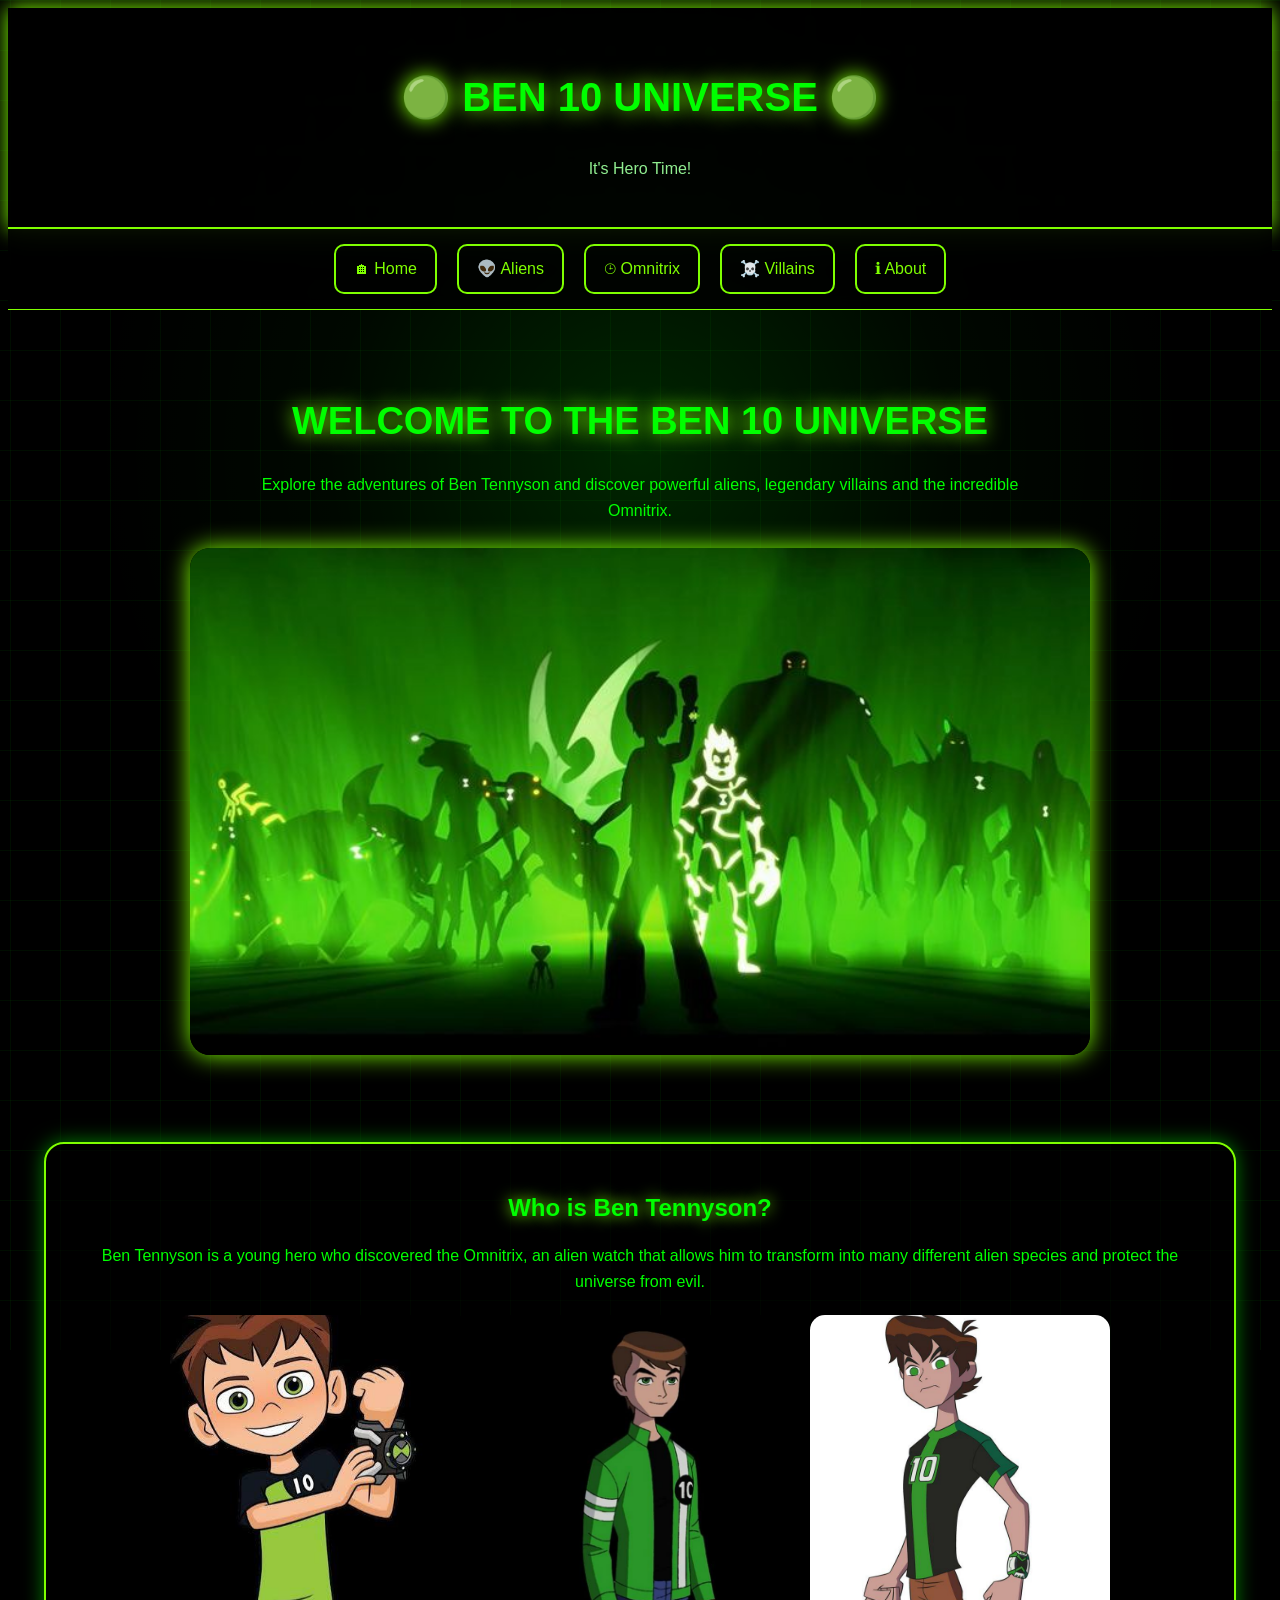
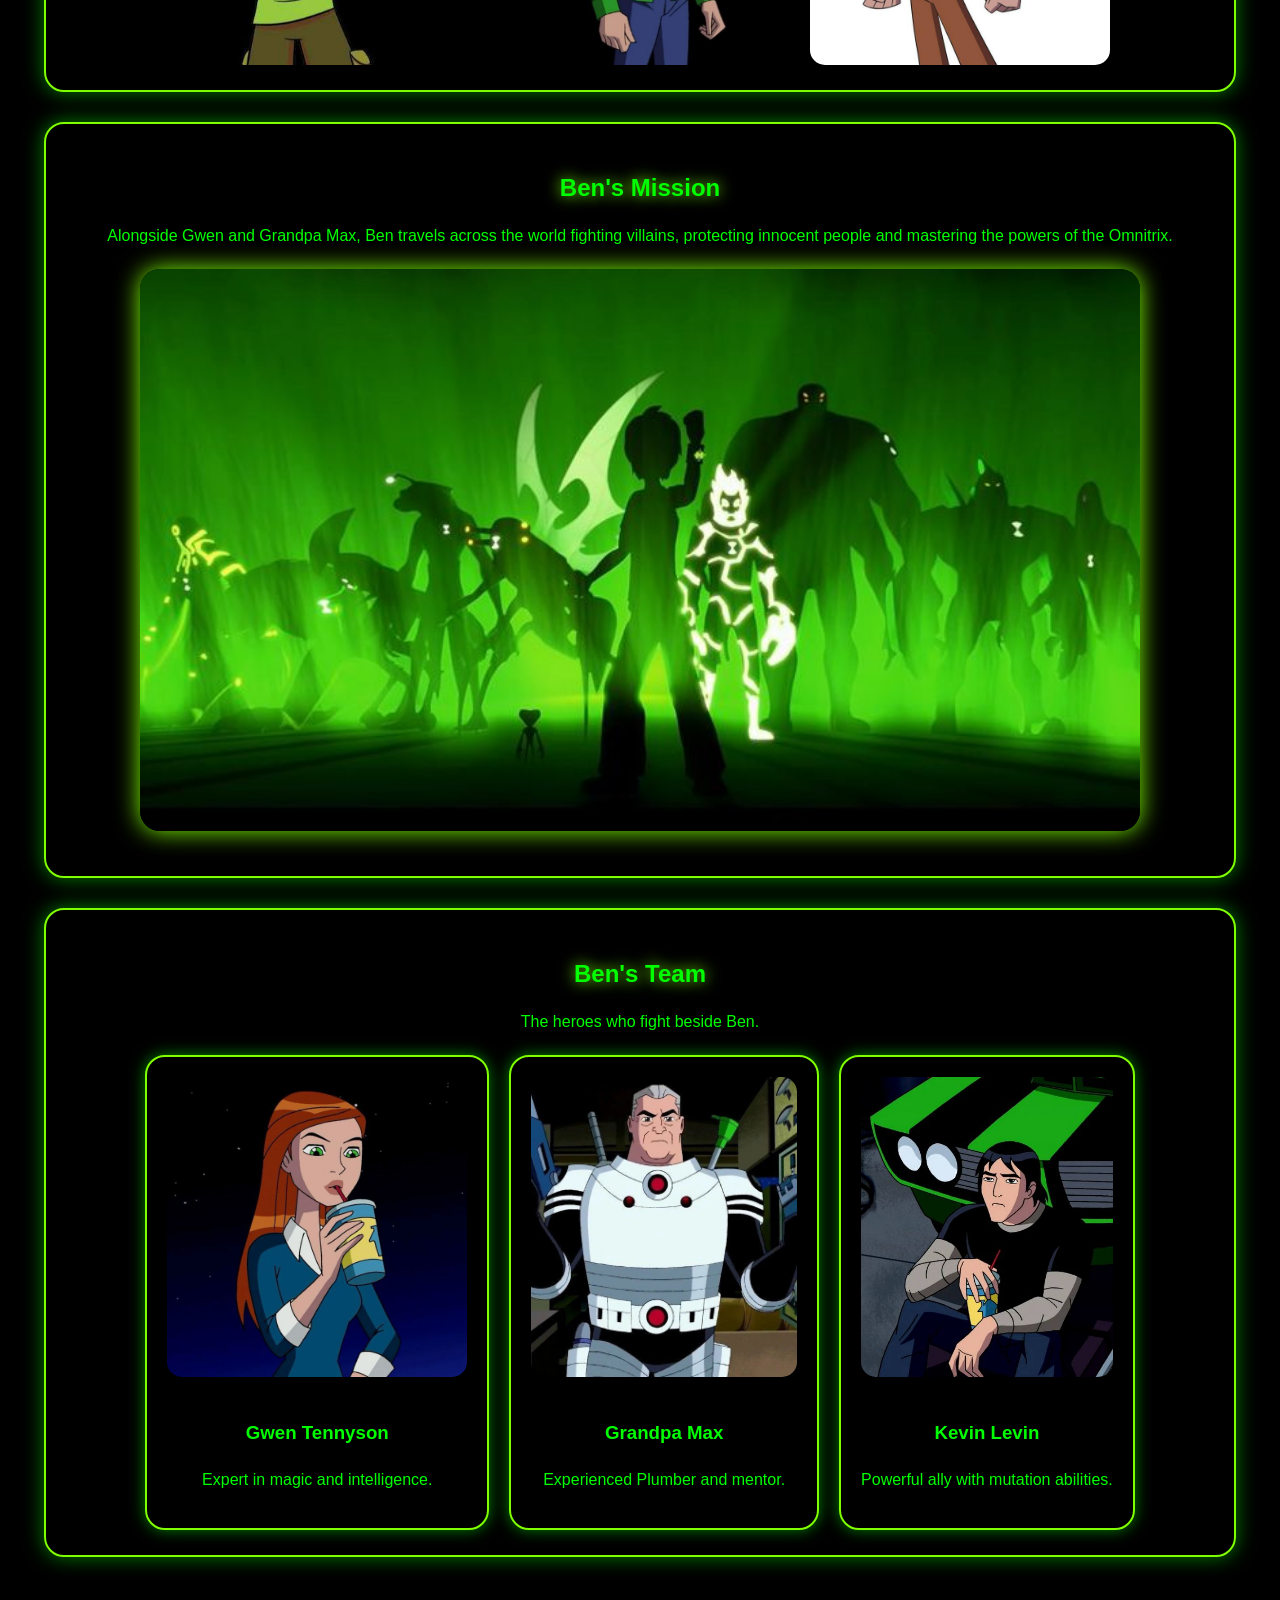
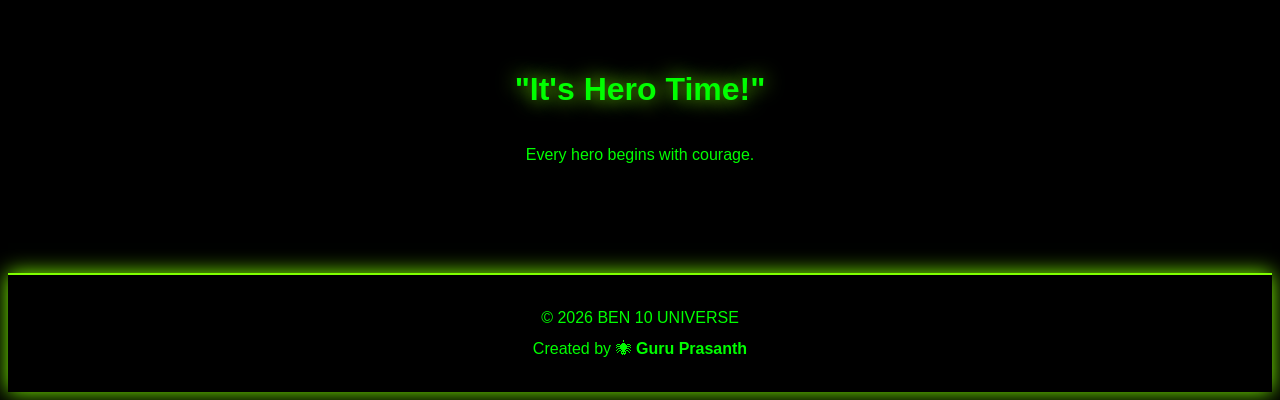
<file: index.html>
<!DOCTYPE html>
<html lang="en">
<head>
    <meta charset="UTF-8">
    <meta name="viewport" content="width=device-width, initial-scale=1.0">
    <title>Ben 10 Universe</title>
    <link rel="stylesheet" href="style.css">
</head>
<body>

    <!-- HEADER -->
    <header>
        <h1>🟢 BEN 10 UNIVERSE 🟢</h1>
        <p>It's Hero Time!</p>
    </header>

    <!-- NAVIGATION -->
    <nav>
        <a href="index.html">🏠︎ Home</a>
        <a href="aliens.html">👽 Aliens</a>
        <a href="omnitrix.html">⌚︎ Omnitrix</a>
        <a href="villains.html">☠️ Villains</a>
        <a href="about.html">ℹ About</a>
    </nav>

    <!-- HERO SECTION -->
    <section class="hero">
        <h2>WELCOME TO THE BEN 10 UNIVERSE</h2>

        <p>
            Explore the adventures of Ben Tennyson and discover
            powerful aliens, legendary villains and the incredible Omnitrix.
        </p>

        <img src="ben10tv.jpg" alt="Ben 10 Universe">
    </section>

    <!-- INTRODUCTION -->
    <div class="container">
        <h2>Who is Ben Tennyson?</h2>

        <p>
            Ben Tennyson is a young hero who discovered the Omnitrix,
            an alien watch that allows him to transform into many
            different alien species and protect the universe from evil.
        </p>

        <div class="gallery">
            <img src="ben001.jpg" alt="Ben 10">
            <img src="ben002.jpg" alt="Ben 10">
            <img src="ben003.jpg" alt="Ben 10">
        </div>
    </div>

    <!-- BEN'S MISSION -->
    <div class="container">
        <h2>Ben's Mission</h2>

        <p>
            Alongside Gwen and Grandpa Max, Ben travels across the
            world fighting villains, protecting innocent people and
            mastering the powers of the Omnitrix.
        </p>

        <img class="big-image" src="ben10tv.jpg" alt="Ben Adventure">
    </div>

    <!-- TEAM SECTION -->
    <div class="container">
        <h2>Ben's Team</h2>

        <p>The heroes who fight beside Ben.</p>

        <div class="gallery">
            <div class="card">
                <img src="qwen10.jpg" alt="Gwen">
                <h3>Gwen Tennyson</h3>
                <p>Expert in magic and intelligence.</p>
            </div>

            <div class="card">
                <img src="grandpa.jpg" alt="Grandpa Max" height="200">
                <h3>Grandpa Max</h3>
                <p>Experienced Plumber and mentor.</p>
            </div>

            <div class="card">
                <img src="kevin.jpg" alt="Kevin Levin" height="200">
                <h3>Kevin Levin</h3>
                <p>Powerful ally with mutation abilities.</p>
            </div>
        </div>
    </div>

    <!-- QUOTE SECTION -->
    <section class="quote">
        <h2>"It's Hero Time!"</h2>
        <p>Every hero begins with courage.</p>
    </section>

    <!-- FOOTER -->
    <footer>
        <p>© 2026 BEN 10 UNIVERSE</p>
        <p>Created by 🕷 <strong>Guru Prasanth</strong></p>
    </footer>

</body>
</html>
</file>
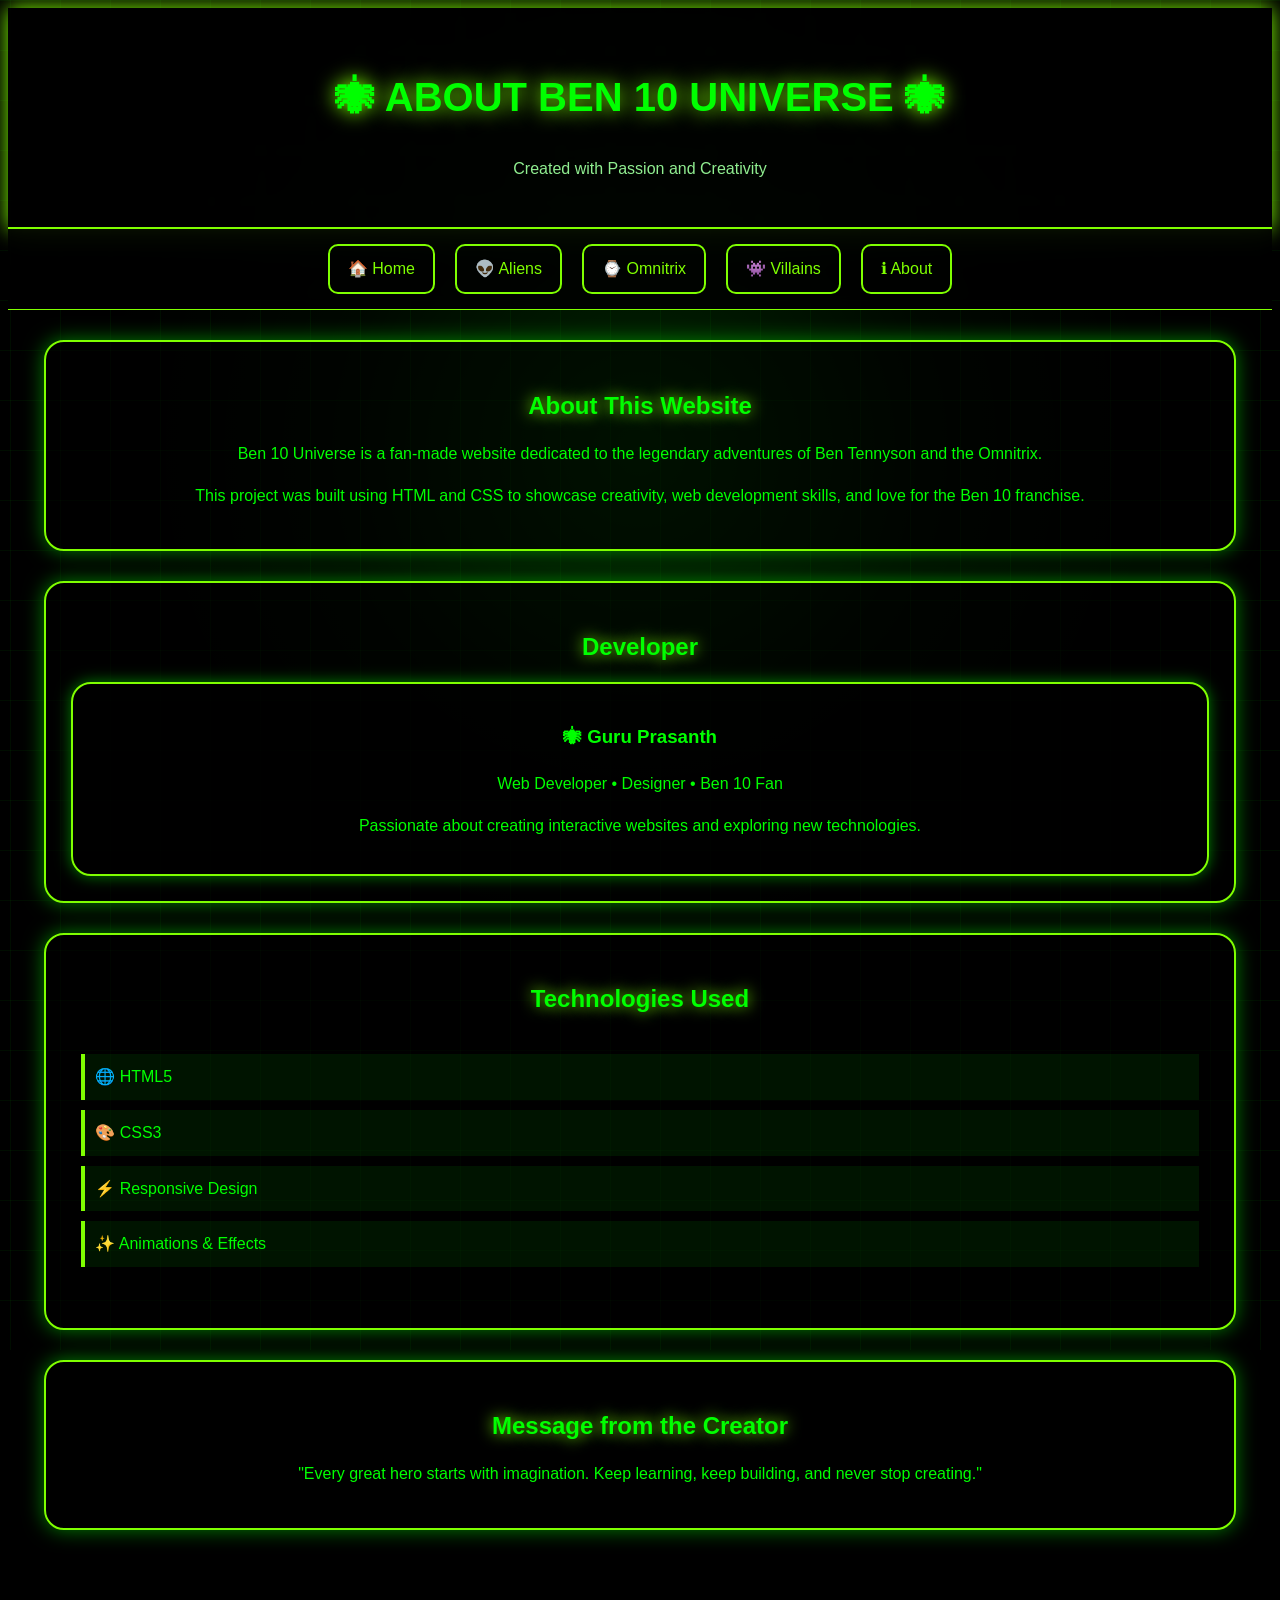
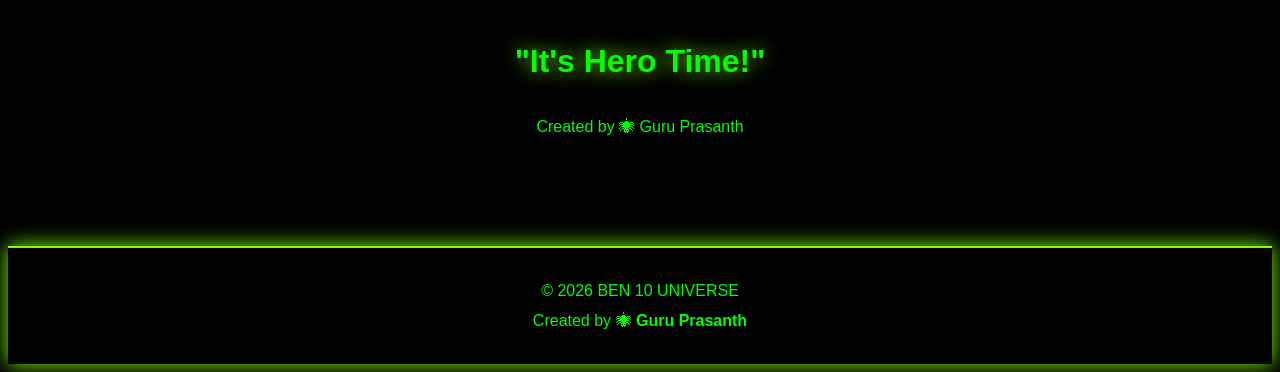
<file: about.html>
<!DOCTYPE html>
<html lang="en">
<head>
    <meta charset="UTF-8">
    <meta name="viewport" content="width=device-width, initial-scale=1.0">
    <title>About | Ben 10 Universe</title>
    <link rel="stylesheet" href="style.css">
</head>
<body>

    <!-- HEADER -->
    <header>
        <h1>🕷 ABOUT BEN 10 UNIVERSE 🕷</h1>
        <p>Created with Passion and Creativity</p>
    </header>

    <!-- NAVIGATION -->
    <nav>
        <a href="index.html">🏠 Home</a>
        <a href="aliens.html">👽 Aliens</a>
        <a href="omnitrix.html">⌚ Omnitrix</a>
        <a href="villains.html">👾 Villains</a>
        <a href="about.html">ℹ About</a>
    </nav>

    <!-- ABOUT WEBSITE -->
    <section class="container">
        <h2>About This Website</h2>

        <p>
            Ben 10 Universe is a fan-made website dedicated to the
            legendary adventures of Ben Tennyson and the Omnitrix.
        </p>

        <p>
            This project was built using HTML and CSS to showcase
            creativity, web development skills, and love for the
            Ben 10 franchise.
        </p>
    </section>

    <!-- DEVELOPER -->
    <section class="container">

        <h2>Developer</h2>

        <div class="card">

            <!-- Add your image if available -->
            <!-- <img src="guru.jpg" alt="Guru Prasanth"> -->

            <h3>🕷 Guru Prasanth</h3>

            <p>
                Web Developer • Designer • Ben 10 Fan
            </p>

            <p>
                Passionate about creating interactive websites
                and exploring new technologies.
            </p>

        </div>

    </section>

    <!-- SKILLS -->
    <section class="container">

        <h2>Technologies Used</h2>

        <ul class="power-list">
            <li>🌐 HTML5</li>
            <li>🎨 CSS3</li>
            <li>⚡ Responsive Design</li>
            <li>✨ Animations & Effects</li>
        </ul>

    </section>

    <!-- MESSAGE -->
    <section class="container">

        <h2>Message from the Creator</h2>

        <p>
            "Every great hero starts with imagination.
            Keep learning, keep building, and never stop creating."
        </p>

    </section>

    <!-- QUOTE -->
    <section class="quote">
        <h2>"It's Hero Time!"</h2>
        <p>Created by 🕷 Guru Prasanth</p>
    </section>

    <!-- FOOTER -->
    <footer>
        <p>© 2026 BEN 10 UNIVERSE</p>
        <p>Created by 🕷 <strong>Guru Prasanth</strong></p>
    </footer>

</body>
</html>
</file>
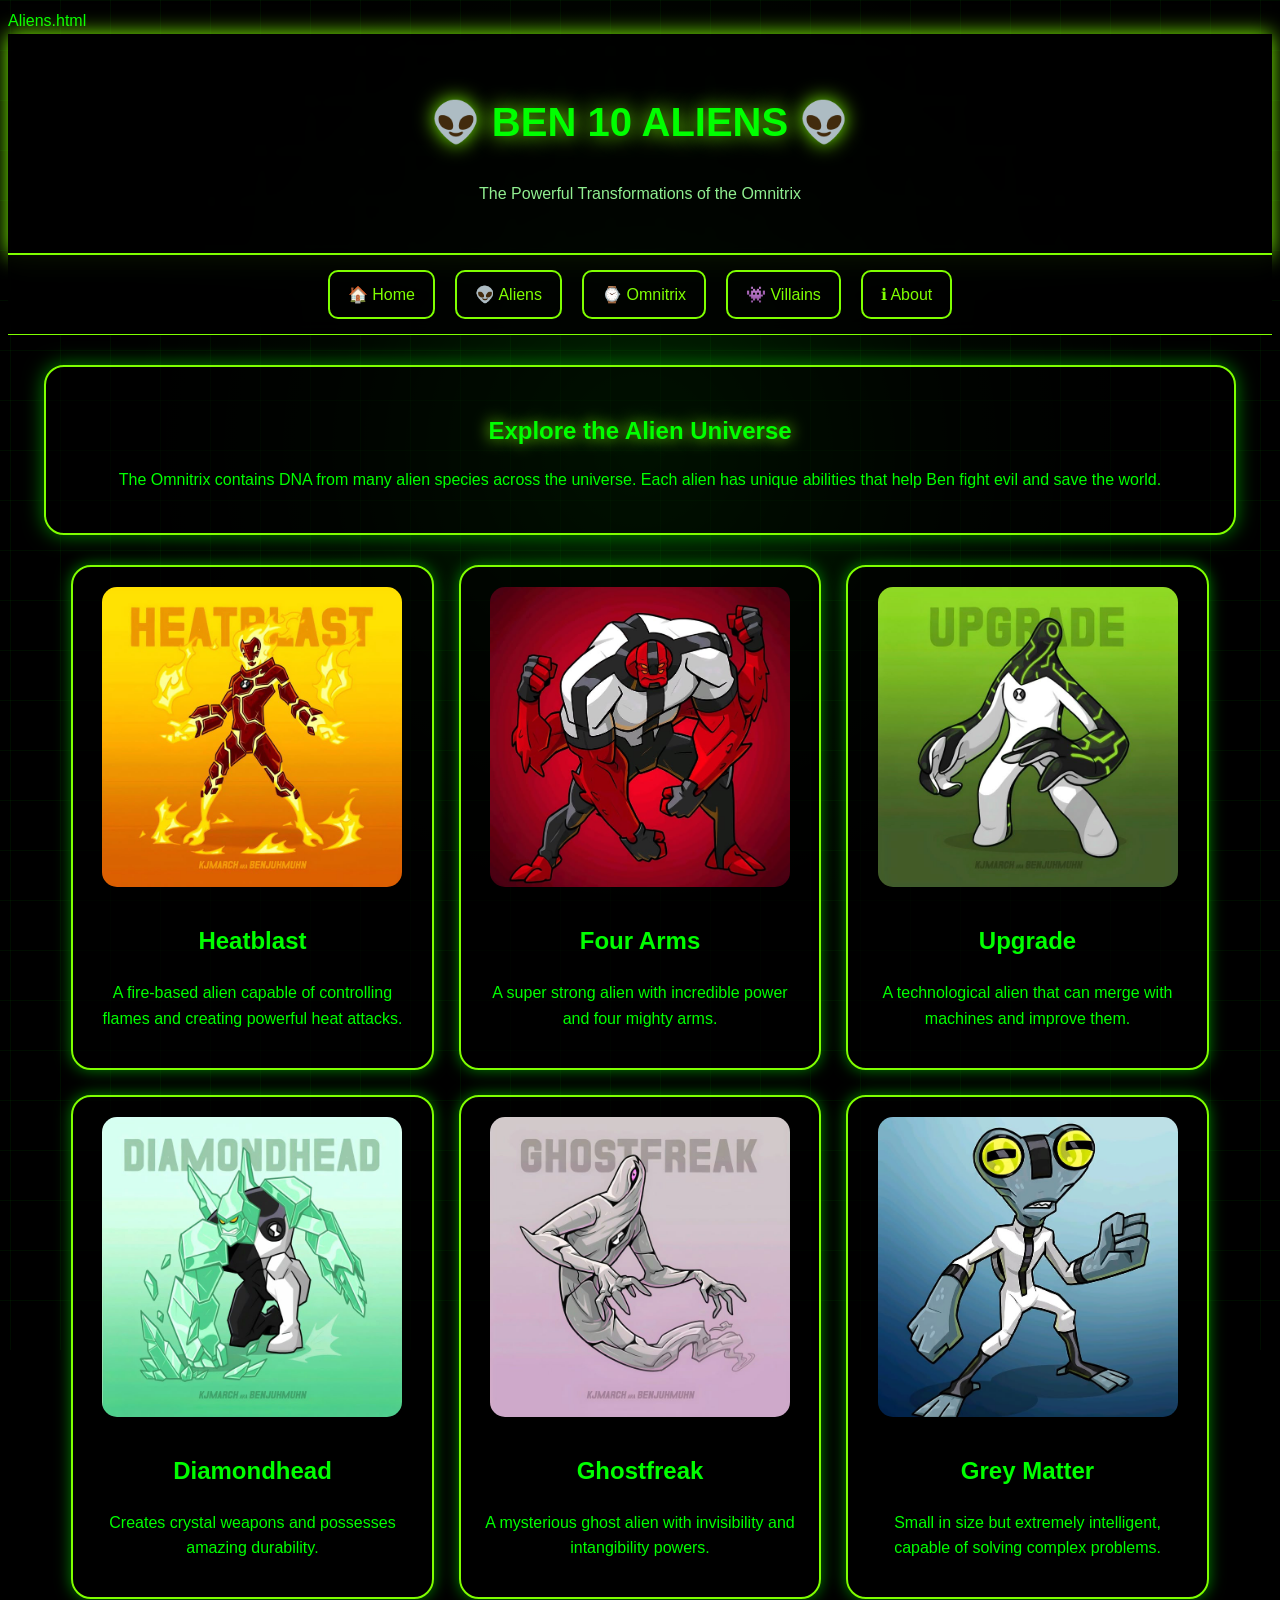
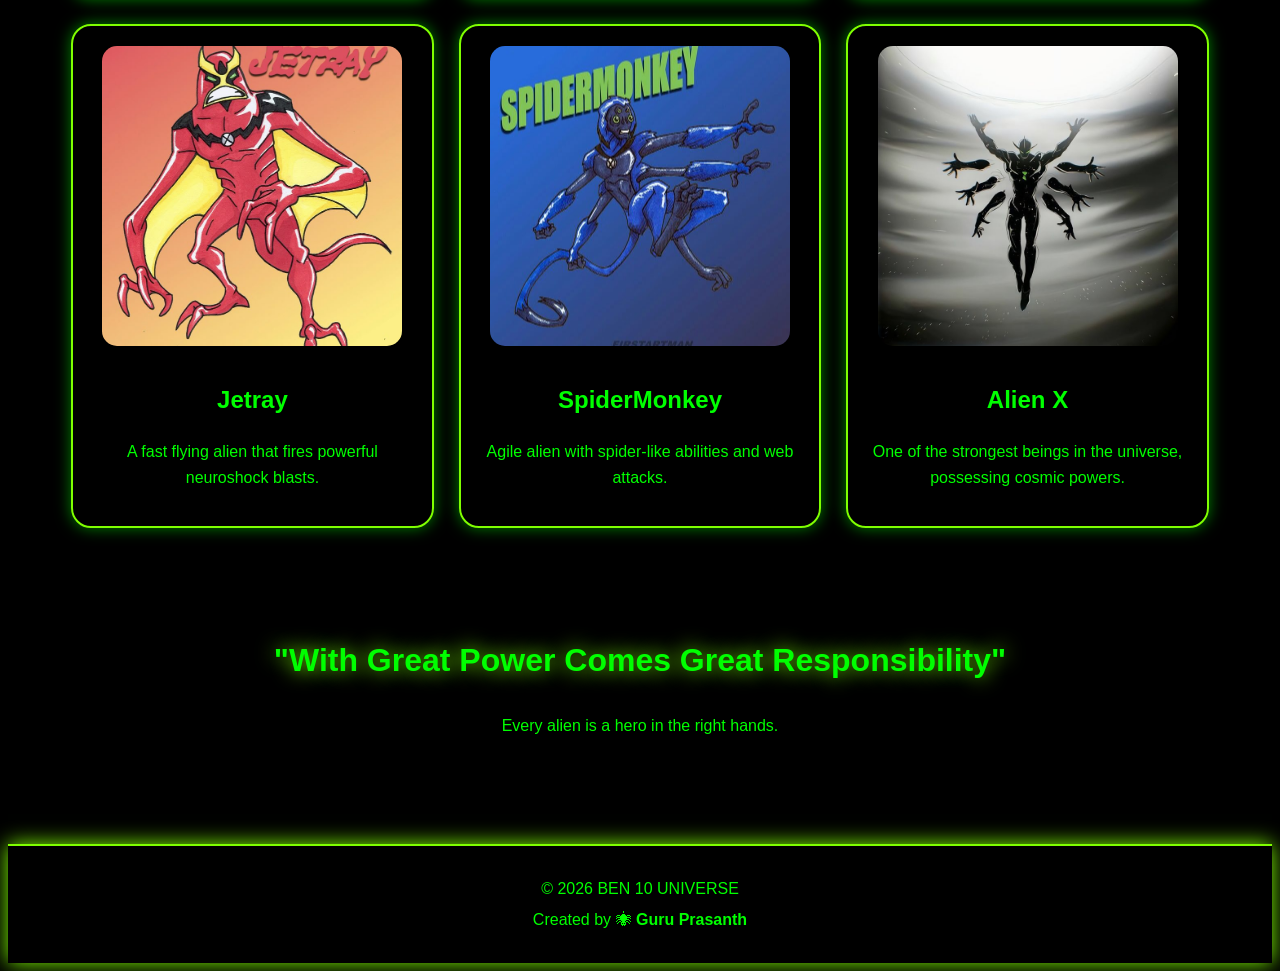
<file: aliens.html>
Aliens.html 

<!DOCTYPE html>
<html lang="en">
<head>
    <meta charset="UTF-8">
    <meta name="viewport" content="width=device-width, initial-scale=1.0">
    <title>Ben 10 Aliens</title>
    <link rel="stylesheet" href="style.css">
</head>
<body>

    <!-- HEADER -->
    <header>
        <h1>👽 BEN 10 ALIENS 👽</h1>
        <p>The Powerful Transformations of the Omnitrix</p>
    </header>

    <!-- NAVIGATION -->
    <nav>
        <a href="index.html">🏠 Home</a>
        <a href="aliens.html">👽 Aliens</a>
        <a href="omnitrix.html">⌚ Omnitrix</a>
        <a href="villains.html">👾 Villains</a>
        <a href="about.html">ℹ About</a>
    </nav>

    <!-- INTRO -->
    <section class="container">
        <h2>Explore the Alien Universe</h2>

        <p>
            The Omnitrix contains DNA from many alien species across
            the universe. Each alien has unique abilities that help
            Ben fight evil and save the world.
        </p>
    </section>

    <!-- ALIEN GRID -->
    <section class="alien-grid">

        <!-- Heatblast -->
        <div class="card">
            <img src="heatblast1.jpg" alt="Heatblast" height="200">
            <h2>Heatblast</h2>
            <p>
                A fire-based alien capable of controlling flames
                and creating powerful heat attacks.
            </p>
        </div>

        <!-- Four Arms -->
        <div class="card">
            <img src="fourarms.jpg" alt="Four Arms" height="200">
            <h2>Four Arms</h2>
            <p>
                A super strong alien with incredible power
                and four mighty arms.
            </p>
        </div>

        <!-- Upgrade -->
        <div class="card">
            <img src="upgrade.jpg" alt="Upgrade" height="200">
            <h2>Upgrade</h2>
            <p>
                A technological alien that can merge with
                machines and improve them.
            </p>
        </div>

        <!-- Diamondhead -->
        <div class="card">
            <img src="diamondhead.jpg" alt="Diamondhead" height="200">
            <h2>Diamondhead</h2>
            <p>
                Creates crystal weapons and possesses
                amazing durability.
            </p>
        </div>

        <!-- Ghostfreak -->
        <div class="card">
            <img src="ghostfreak.jpg" alt="Ghostfreak" height="200">
            <h2>Ghostfreak</h2>
            <p>
                A mysterious ghost alien with invisibility
                and intangibility powers.
            </p>
        </div>

        <!-- Grey Matter -->
        <div class="card">
            <img src="greymatter.jpg" alt="Grey Matter" height="200">
            <h2>Grey Matter</h2>
            <p>
                Small in size but extremely intelligent,
                capable of solving complex problems.
            </p>
        </div>

        <!-- Jetray -->
        <div class="card">
            <img src="jetray.jpg" alt="Jetray" height="200">
            <h2>Jetray</h2>
            <p>
                A fast flying alien that fires powerful
                neuroshock blasts.
            </p>
        </div>

        <!-- SpiderMonkey -->
        <div class="card">
            <img src="spidermonkey.jpg" alt="SpiderMonkey" height="200">
            <h2>SpiderMonkey</h2>
            <p>
                Agile alien with spider-like abilities
                and web attacks.
            </p>
        </div>

        <!-- Alien X -->
        <div class="card">
            <img src="benhome.jpg" alt="Alien X" height="200">
            <h2>Alien X</h2>
            <p>
                One of the strongest beings in the universe,
                possessing cosmic powers.
            </p>
        </div>

    </section>

    <!-- QUOTE -->
    <section class="quote">
        <h2>"With Great Power Comes Great Responsibility"</h2>
        <p>Every alien is a hero in the right hands.</p>
    </section>

    <!-- FOOTER -->
    <footer>
        <p>© 2026 BEN 10 UNIVERSE</p>
        <p>Created by 🕷 <strong>Guru Prasanth</strong></p>
    </footer>

</body>
</html>
</file>
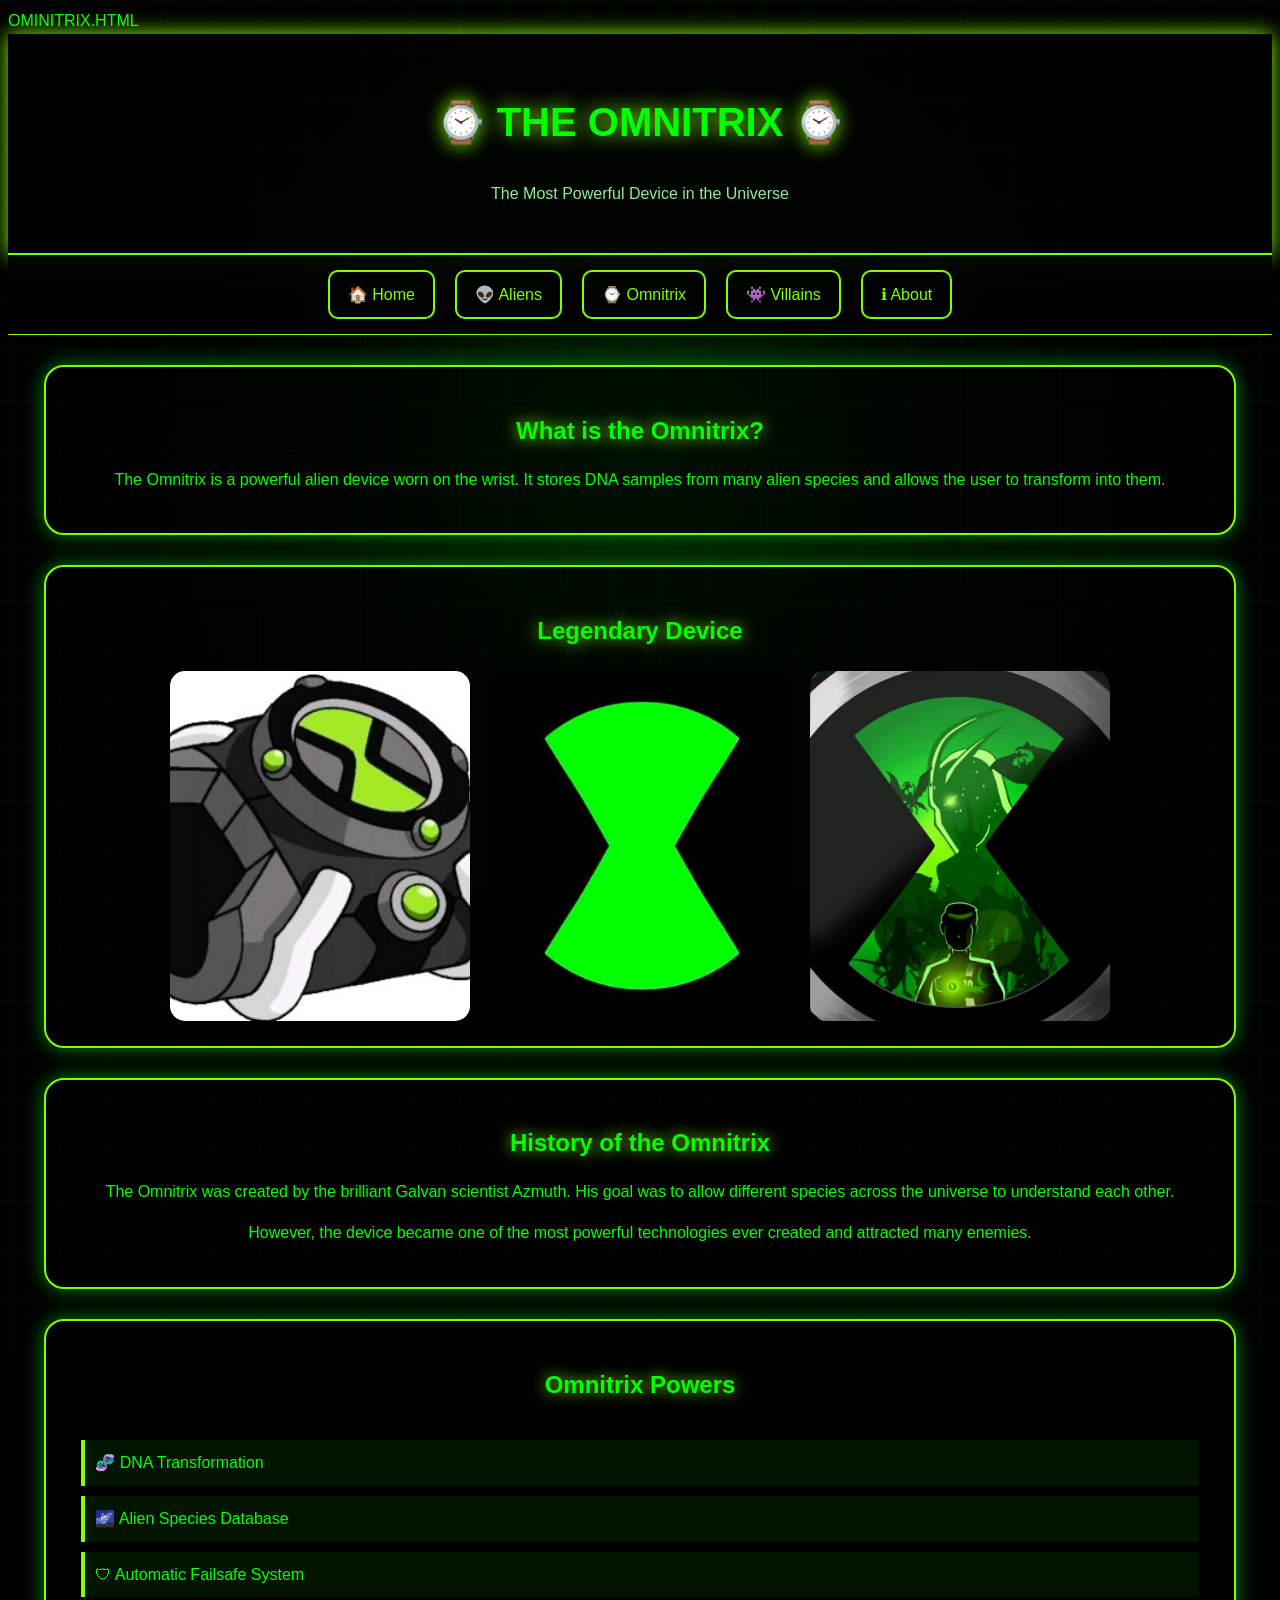
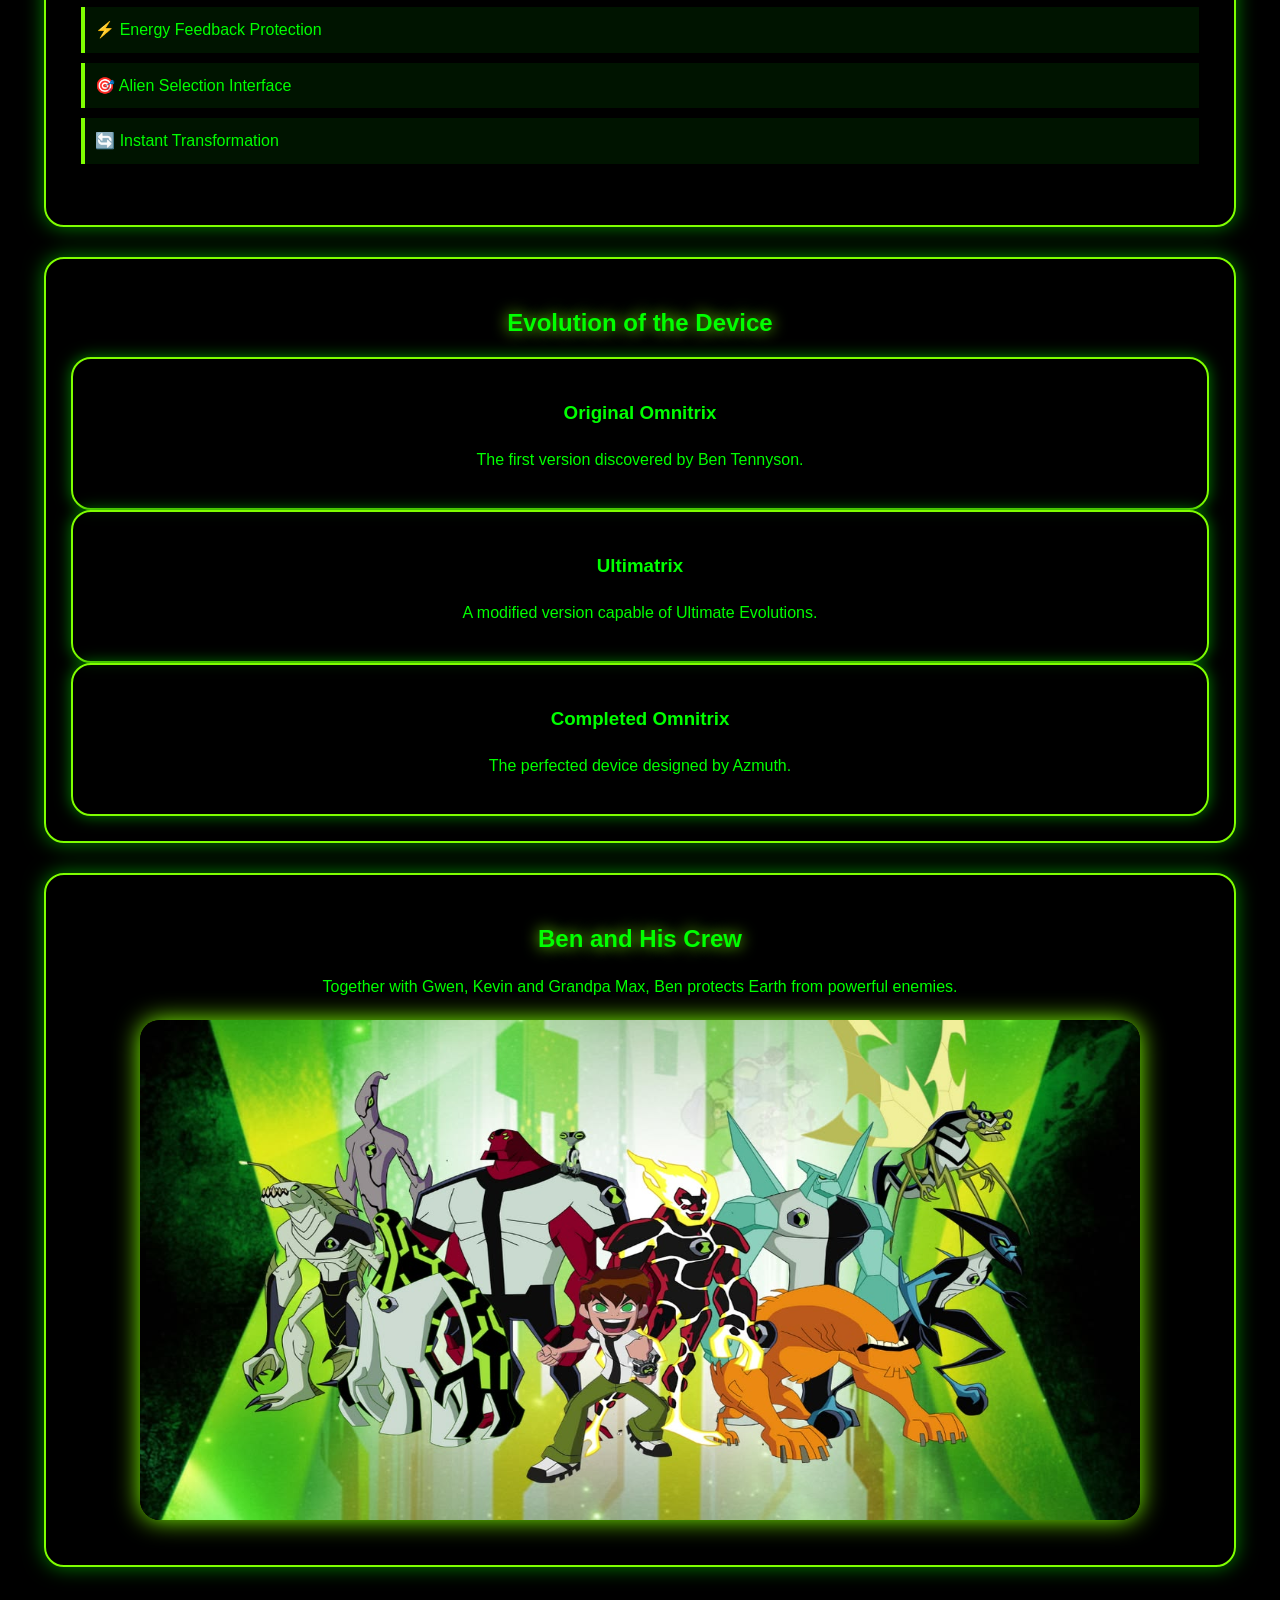
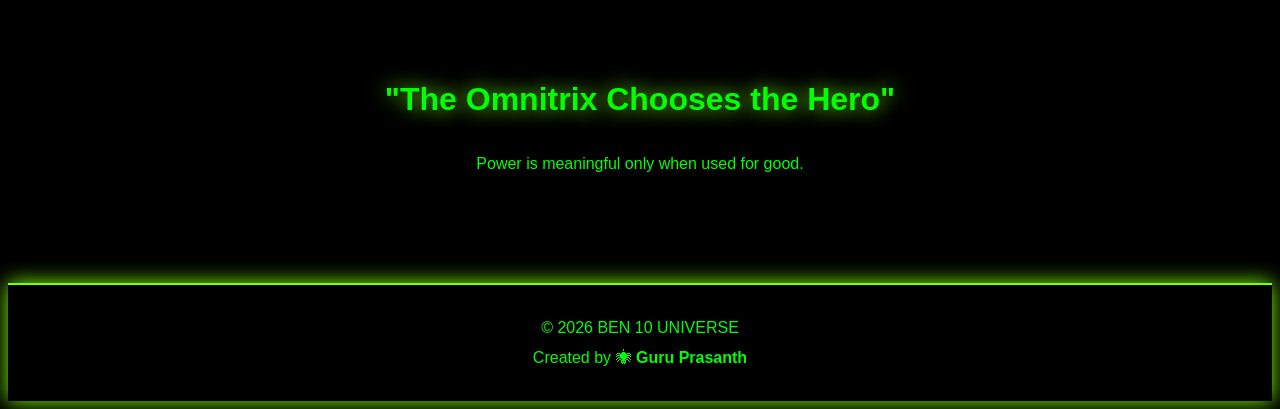
<file: omnitrix.html>
OMINITRIX.HTML



<!DOCTYPE html>
<html lang="en">
<head>
    <meta charset="UTF-8">
    <meta name="viewport" content="width=device-width, initial-scale=1.0">
    <title>The Omnitrix | Ben 10 Universe</title>
    <link rel="stylesheet" href="style.css">
</head>
<body>

    <!-- HEADER -->
    <header>
        <h1>⌚ THE OMNITRIX ⌚</h1>
        <p>The Most Powerful Device in the Universe</p>
    </header>

    <!-- NAVIGATION -->
    <nav>
        <a href="index.html">🏠 Home</a>
        <a href="aliens.html">👽 Aliens</a>
        <a href="omnitrix.html">⌚ Omnitrix</a>
        <a href="villains.html">👾 Villains</a>
        <a href="about.html">ℹ About</a>
    </nav>

    <!-- INTRODUCTION -->
    <section class="container">
        <h2>What is the Omnitrix?</h2>

        <p>
            The Omnitrix is a powerful alien device worn on the wrist.
            It stores DNA samples from many alien species and allows
            the user to transform into them.
        </p>
    </section>

    <!-- OMNITRIX IMAGES -->
    <section class="container">

        <h2>Legendary Device</h2>

        <div class="gallery">
            <img src="benwatch.jpg" alt="Omnitrix" height="200">
            <img src="watchlogo.jpg" alt="Omnitrix Symbol" height="200">
            <img src="benfacelook.jpg" alt="Ben Tennyson" height="200">
        </div>

    </section>

    <!-- HISTORY -->
    <section class="container">

        <h2>History of the Omnitrix</h2>

        <p>
            The Omnitrix was created by the brilliant Galvan scientist
            Azmuth. His goal was to allow different species across
            the universe to understand each other.
        </p>

        <p>
            However, the device became one of the most powerful
            technologies ever created and attracted many enemies.
        </p>

    </section>

    <!-- POWERS -->
    <section class="container">

        <h2>Omnitrix Powers</h2>

        <ul class="power-list">
            <li>🧬 DNA Transformation</li>
            <li>🌌 Alien Species Database</li>
            <li>🛡 Automatic Failsafe System</li>
            <li>⚡ Energy Feedback Protection</li>
            <li>🎯 Alien Selection Interface</li>
            <li>🔄 Instant Transformation</li>
        </ul>

    </section>

    <!-- EVOLUTION -->
    <section class="container">

        <h2>Evolution of the Device</h2>

        <div class="card">
            <h3>Original Omnitrix</h3>
            <p>
                The first version discovered by Ben Tennyson.
            </p>
        </div>

        <div class="card">
            <h3>Ultimatrix</h3>
            <p>
                A modified version capable of Ultimate Evolutions.
            </p>
        </div>

        <div class="card">
            <h3>Completed Omnitrix</h3>
            <p>
                The perfected device designed by Azmuth.
            </p>
        </div>

    </section>

    <!-- BEN AND CREW -->
    <section class="container">

        <h2>Ben and His Crew</h2>

        <p>
            Together with Gwen, Kevin and Grandpa Max,
            Ben protects Earth from powerful enemies.
        </p>

        <img class="big-image"
             src="benandcew.jpg"
             alt="Ben and Crew"
             height="500">

    </section>

    <!-- QUOTE -->
    <section class="quote">
        <h2>"The Omnitrix Chooses the Hero"</h2>
        <p>Power is meaningful only when used for good.</p>
    </section>

    <!-- FOOTER -->
    <footer>
        <p>© 2026 BEN 10 UNIVERSE</p>
        <p>Created by 🕷 <strong>Guru Prasanth</strong></p>
    </footer>

</body>
</html>
</file>
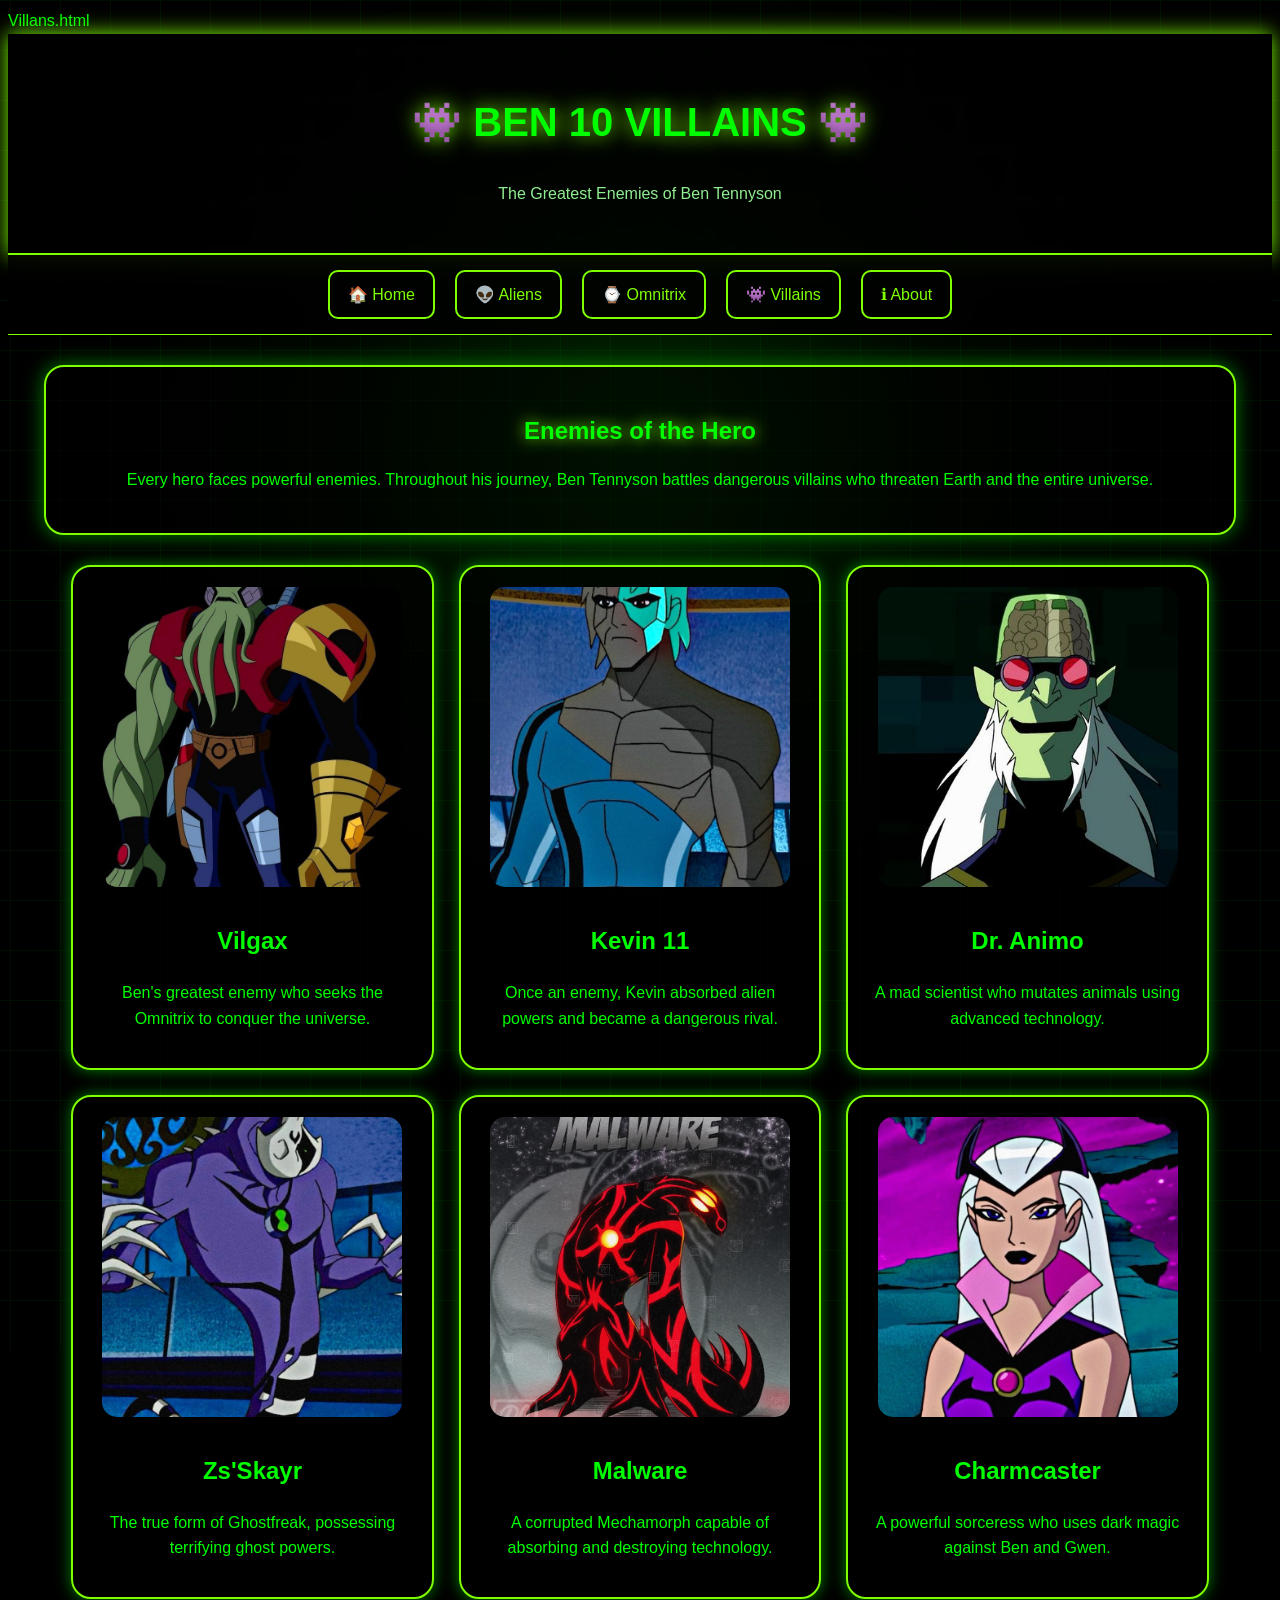
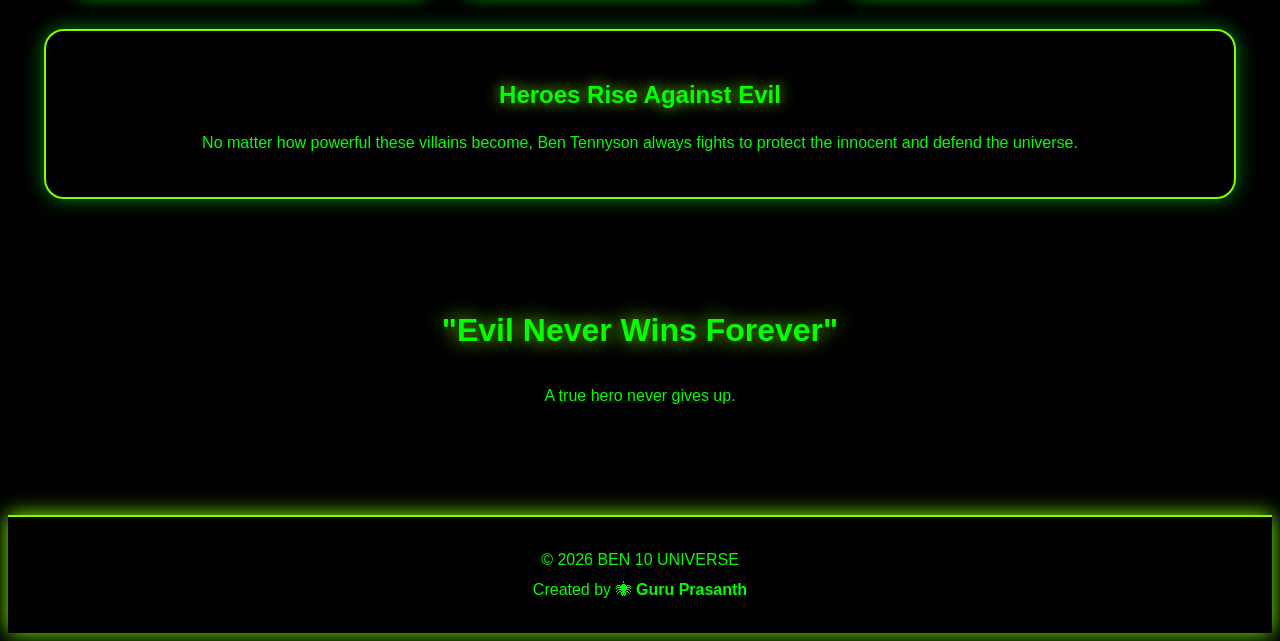
<file: villains.html>
Villans.html




<!DOCTYPE html>
<html lang="en">
<head>
    <meta charset="UTF-8">
    <meta name="viewport" content="width=device-width, initial-scale=1.0">
    <title>Ben 10 Villains | Ben 10 Universe</title>
    <link rel="stylesheet" href="style.css">
</head>
<body>

    <!-- HEADER -->
    <header>
        <h1>👾 BEN 10 VILLAINS 👾</h1>
        <p>The Greatest Enemies of Ben Tennyson</p>
    </header>

    <!-- NAVIGATION -->
    <nav>
        <a href="index.html">🏠 Home</a>
        <a href="aliens.html">👽 Aliens</a>
        <a href="omnitrix.html">⌚ Omnitrix</a>
        <a href="villains.html">👾 Villains</a>
        <a href="about.html">ℹ About</a>
    </nav>

    <!-- INTRO -->
    <section class="container">
        <h2>Enemies of the Hero</h2>

        <p>
            Every hero faces powerful enemies. Throughout his journey,
            Ben Tennyson battles dangerous villains who threaten Earth
            and the entire universe.
        </p>
    </section>

    <!-- VILLAIN GRID -->
    <section class="alien-grid">

        <!-- VILGAX -->
        <div class="card">
            <img src="vilgax.jpg" alt="Vilgax" height="200">
            <h2>Vilgax</h2>
            <p>
                Ben's greatest enemy who seeks the Omnitrix to conquer
                the universe.
            </p>
        </div>

        <!-- KEVIN 11 -->
        <div class="card">
            <img src="KevinLevin.jpg" alt="Kevin 11" height="200">
            <h2>Kevin 11</h2>
            <p>
                Once an enemy, Kevin absorbed alien powers and became
                a dangerous rival.
            </p>
        </div>

        <!-- DR ANIMO -->
        <div class="card">
            <img src="dr.animo.jpg" alt="Dr Animo" height="200">
            <h2>Dr. Animo</h2>
            <p>
                A mad scientist who mutates animals using advanced
                technology.
            </p>
        </div>

        <!-- ZS'SKAYR -->
        <div class="card">
            <img src="ghoastfreakvillan.jpg" alt="Zs'Skayr" height="200">
            <h2>Zs'Skayr</h2>
            <p>
                The true form of Ghostfreak, possessing terrifying
                ghost powers.
            </p>
        </div>

        <!-- MALWARE -->
        <div class="card">
            <img src="malware.jpg" alt="Malware" height="200">
            <h2>Malware</h2>
            <p>
                A corrupted Mechamorph capable of absorbing and
                destroying technology.
            </p>
        </div>

        <!-- CHARMCASTER -->
        <div class="card">
            <img src="charmcaster.jpg" alt="Charmcaster" height="200">
            <h2>Charmcaster</h2>
            <p>
                A powerful sorceress who uses dark magic against
                Ben and Gwen.
            </p>
        </div>

    </section>

    <!-- FINAL MESSAGE -->
    <section class="container">
        <h2>Heroes Rise Against Evil</h2>

        <p>
            No matter how powerful these villains become,
            Ben Tennyson always fights to protect the innocent
            and defend the universe.
        </p>
    </section>

    <!-- QUOTE -->
    <section class="quote">
        <h2>"Evil Never Wins Forever"</h2>
        <p>A true hero never gives up.</p>
    </section>

    <!-- FOOTER -->
    <footer>
        <p>© 2026 BEN 10 UNIVERSE</p>
        <p>Created by 🕷 <strong>Guru Prasanth</strong></p>
    </footer>

</body>
</html>
</file>
<file: style.css>
Style.css 


/* ==================================
   RESET
================================== */

*{
    margin:0;
    padding:0;
    box-sizing:border-box;
}

html{
    scroll-behavior:smooth;
}

/* ==================================
   BODY
================================== */

body{
    font-family:Arial, sans-serif;
    background:#000;
    color:#00ff00;
    overflow-x:hidden;
    line-height:1.6;
}

/* ==================================
   OMNITRIX GLOW BACKGROUND
================================== */

body::before{
    content:"";
    position:fixed;
    top:0;
    left:0;
    width:100%;
    height:100%;

    background:
    radial-gradient(circle,
    rgba(0,255,0,0.15) 0%,
    rgba(0,255,0,0.03) 40%,
    transparent 70%);

    z-index:-2;
    animation:pulseBackground 5s infinite;
}

/* Moving Grid */

body::after{
    content:"";
    position:fixed;
    width:200%;
    height:200%;
    top:-50%;
    left:-50%;

    background-image:
    linear-gradient(rgba(0,255,0,0.05) 1px, transparent 1px),
    linear-gradient(90deg,
    rgba(0,255,0,0.05) 1px,
    transparent 1px);

    background-size:50px 50px;

    animation:moveGrid 25s linear infinite;

    z-index:-3;
}

/* ==================================
   HEADER
================================== */

header{
    text-align:center;
    padding:30px;
    background:rgba(0,0,0,0.7);
    backdrop-filter:blur(5px);

    border-bottom:2px solid chartreuse;

    box-shadow:0 0 20px chartreuse;

    animation:pulse 3s infinite;
}

header h1{
    font-size:40px;
    text-shadow:0 0 20px chartreuse;
}

header p{
    margin-top:10px;
    color:#90ee90;
}

/* ==================================
   NAVBAR
================================== */

nav{
    position:sticky;
    top:0;

    display:flex;
    justify-content:center;
    gap:20px;
    flex-wrap:wrap;

    padding:15px;

    background:rgba(0,0,0,0.85);

    backdrop-filter:blur(10px);

    z-index:1000;

    border-bottom:1px solid chartreuse;
}

nav a{
    color:chartreuse;

    text-decoration:none;

    padding:10px 18px;

    border:2px solid chartreuse;

    border-radius:10px;

    transition:0.4s;
}

nav a:hover{
    background:chartreuse;
    color:black;

    transform:scale(1.1);

    box-shadow:0 0 20px chartreuse;
}

/* ==================================
   HERO SECTION
================================== */

.hero{
    text-align:center;
    padding:50px 20px;
}

.hero h2{
    font-size:38px;
    margin-bottom:20px;

    text-shadow:0 0 20px chartreuse;
}

.hero p{
    max-width:800px;
    margin:auto;
    margin-bottom:25px;
}

.hero img{
    width:90%;
    max-width:900px;

    border-radius:20px;

    box-shadow:0 0 25px chartreuse;

    animation:float 3s infinite;
}

/* ==================================
   CONTAINERS
================================== */

.container{
    width:90%;
    max-width:1200px;

    margin:30px auto;

    padding:25px;

    background:rgba(0,0,0,0.55);

    border:2px solid chartreuse;

    border-radius:20px;

    box-shadow:0 0 20px green;

    animation:fadeIn 1s ease;
}

.container h2{
    text-align:center;
    margin-bottom:15px;

    text-shadow:0 0 15px chartreuse;
}

.container p{
    text-align:center;
}

/* ==================================
   IMAGE GALLERY
================================== */

.gallery{
    display:flex;
    justify-content:center;
    flex-wrap:wrap;
    gap:20px;

    margin-top:20px;
}

.gallery img{
    width:300px;
    height:350px;

    object-fit:cover;

    border-radius:15px;

    transition:0.5s;
}

.gallery img:hover{
    transform:scale(1.05);

    box-shadow:0 0 30px chartreuse;
}

/* ==================================
   BIG IMAGE
================================== */

.big-image{
    width:100%;
    max-width:1000px;

    display:block;
    margin:20px auto;

    border-radius:20px;

    box-shadow:0 0 25px chartreuse;
}

/* ==================================
   CARDS
================================== */

.card{
    background:rgba(0,0,0,0.7);

    border:2px solid chartreuse;

    border-radius:20px;

    padding:20px;

    text-align:center;

    box-shadow:0 0 15px green;

    transition:0.5s;
}

.card:hover{
    transform:translateY(-10px);

    box-shadow:0 0 35px chartreuse;
}

.card img{
    width:100%;
    max-width:300px;

    height:300px;

    object-fit:cover;

    border-radius:15px;

    margin-bottom:15px;
}

/* ==================================
   ALIEN GRID
================================== */

.alien-grid{
    width:90%;
    max-width:1300px;

    margin:auto;

    display:grid;

    grid-template-columns:
    repeat(auto-fit,minmax(300px,1fr));

    gap:25px;
}

/* ==================================
   LISTS
================================== */

.power-list{
    list-style:none;
    padding:10px;
}

.power-list li{
    padding:10px;
    margin:10px 0;

    border-left:4px solid chartreuse;

    background:rgba(0,255,0,0.08);
}

/* ==================================
   QUOTE SECTION
================================== */

.quote{
    text-align:center;

    padding:50px 20px;

    margin-top:30px;
}

.quote h2{
    font-size:32px;

    text-shadow:0 0 20px chartreuse;
}

.quote p{
    margin-top:10px;
}

/* ==================================
   FOOTER
================================== */

footer{
    text-align:center;

    padding:25px;

    background:black;

    border-top:2px solid chartreuse;

    margin-top:40px;

    box-shadow:0 0 20px chartreuse;
}

footer p{
    margin:5px;
}

/* ==================================
   ANIMATIONS
================================== */

@keyframes moveGrid{

    from{
        transform:translate(0,0);
    }

    to{
        transform:translate(50px,50px);
    }
}

@keyframes pulse{

    0%{
        box-shadow:0 0 10px green;
    }

    50%{
        box-shadow:0 0 35px chartreuse;
    }

    100%{
        box-shadow:0 0 10px green;
    }
}

@keyframes pulseBackground{

    0%{
        opacity:0.6;
    }

    50%{
        opacity:1;
    }

    100%{
        opacity:0.6;
    }
}

@keyframes float{

    0%,100%{
        transform:translateY(0);
    }

    50%{
        transform:translateY(-10px);
    }
}

@keyframes fadeIn{

    from{
        opacity:0;
        transform:translateY(20px);
    }

    to{
        opacity:1;
        transform:translateY(0);
    }
}

/* ==================================
   RESPONSIVE DESIGN
================================== */

@media(max-width:768px){

    header h1{
        font-size:28px;
    }

    .hero h2{
        font-size:28px;
    }

    nav{
        gap:10px;
    }

    nav a{
        font-size:14px;
        padding:8px 12px;
    }

    .gallery img{
        width:100%;
        height:auto;
    }

    .card img{
        height:auto;
    }
}
</file>
